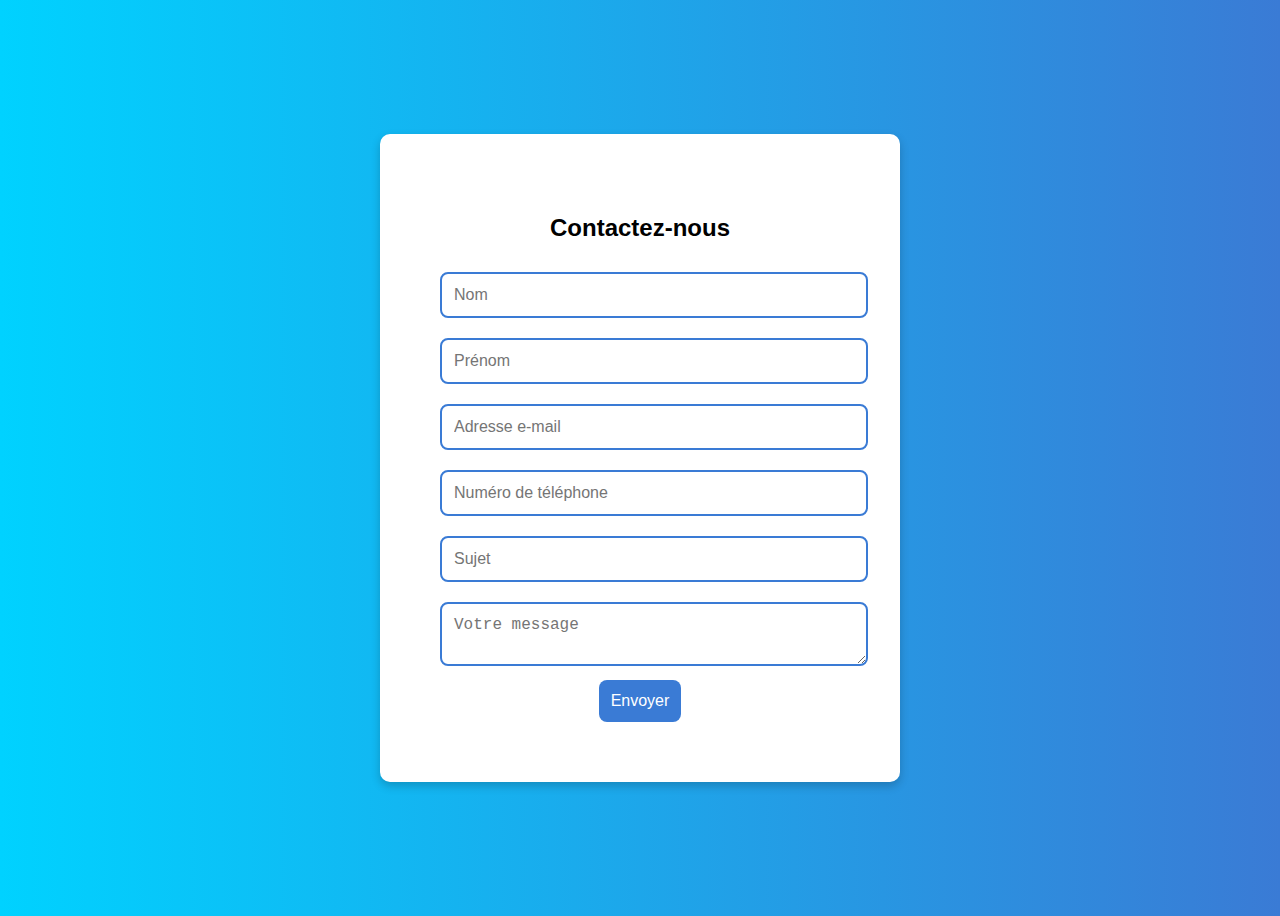
<file: files/site1/about.html>
<!DOCTYPE html>
<html lang="fr">
<head>
    <meta charset="UTF-8">
    <meta name="viewport" content="width=device-width, initial-scale=1.0">
    <title>Formulaire de Contact</title>
    <style>
        body {
            font-family: Arial, sans-serif;
            display: flex;
            justify-content: center;
            align-items: center;
            height: 100vh;
            background: linear-gradient(to right, #00d2ff, #3a7bd5);
            color: black;
        }
        .container {
            background: white;
            padding: 60px;
            border-radius: 10px;
            box-shadow: 0 4px 10px rgba(0, 0, 0, 0.2);
            text-align: center;
            max-width: 400px;
            width: 100%;
        }
        input, textarea {
            width: 100%;
            padding: 12px;
            margin: 10px 0;
            border: 2px solid #3a7bd5;
            border-radius: 8px;
            font-size: 16px;
        }
        button {
            background: #3a7bd5;
            color: white;
            padding: 12px;
            border: none;
            border-radius: 8px;
            font-size: 16px;
            cursor: pointer;
            transition: background 0.3s;
        }
        button:hover {
            background: #285a9f;
        }
        .confirmation {
            color: green;
            display: none;
            margin-top: 10px;
        }
    </style>
</head>
<body>
    <div class="container">
        <h2>Contactez-nous</h2>
        <form id="contactForm">
            <input type="text" id="nom" placeholder="Nom" required>
            <input type="text" id="prenom" placeholder="Prénom" required>
            <input type="email" id="email" placeholder="Adresse e-mail" required>
            <input type="tel" id="telephone" placeholder="Numéro de téléphone" required pattern="[0-9]{10}">
            <input type="text" id="sujet" placeholder="Sujet" required>
            <textarea id="message" placeholder="Votre message" required></textarea>
            <button type="submit">Envoyer</button>
        </form>
        <p id="confirmation" class="confirmation">Message envoyé avec succès !</p>
    </div>
    
    <script>
        document.getElementById('contactForm').addEventListener('submit', function(event) {
            event.preventDefault();
            let nom = document.getElementById('nom').value.trim();
            let prenom = document.getElementById('prenom').value.trim();
            let email = document.getElementById('email').value.trim();
            let telephone = document.getElementById('telephone').value.trim();
            let sujet = document.getElementById('sujet').value.trim();
            let message = document.getElementById('message').value.trim();
            
            if (nom && prenom && email && telephone && sujet && message) {
                document.getElementById('confirmation').style.display = 'block';
                this.reset();
            } else {
                alert('Veuillez remplir tous les champs correctement.');
            }
        });
    </script>
</body>
</html>
</file>
